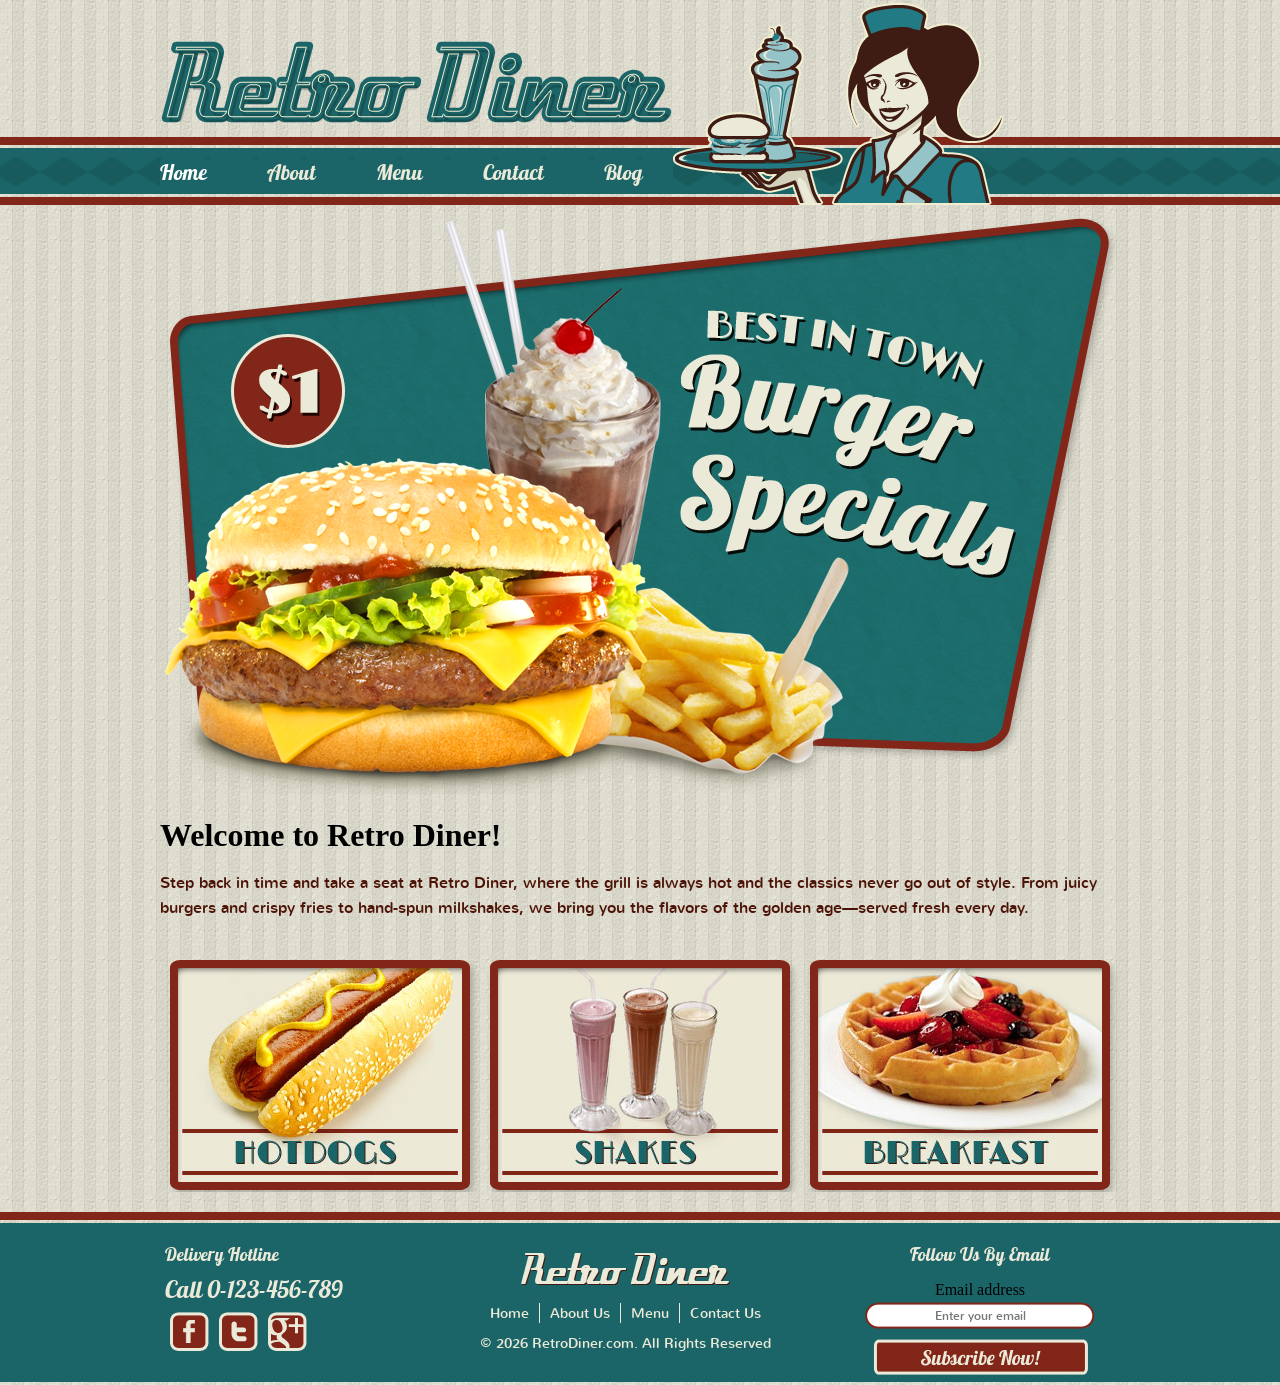
<file: index.html>
<!DOCTYPE html>
<!-- Website template by freewebsitetemplates.com -->
<html lang="en">
<head>
	<title>Retro Diner</title>
	<meta charset="utf-8">
	<meta name="viewport" content="width=device-width, initial-scale=1">
	<link href="css/style.css?v=2" rel="stylesheet" type="text/css">
</head>
<body>
	<a class="skip-link" href="#body">Skip to main content</a>
	<header id="header">
		<div>
			<a href="index.html"><img class="logo" src="images/logo.png" width="513" height="84" alt="Retro Diner" title=""></a>
			<img src="images/waitress.png" width="332" height="205" alt="" aria-hidden="true">
			<nav aria-label="Primary navigation"><ul class="navigation">
				<li>
					<a class="active" href="index.html">Home</a>
				</li>
				<li>
					<a href="about.html">About</a>
				</li>
				<li>
					<a href="burger.html">Menu</a>
				</li>
				<li>
					<a href="contact.html">Contact</a>
				</li>
				<li>
					<a href="blog.html">Blog</a>
				</li>
			</ul></nav>
		</div>
	</header>
	<main id="body">
		<div class="featured"> <a href="burger.html"><img src="images/burger-specials.png" width="960" height="590" alt="Burger special with fries"></a>
			<h1>Welcome to Retro Diner!</h1>
			<p>
				Step back in time and take a seat at Retro Diner, where the grill is always hot and the classics never go out of style. From juicy burgers and crispy fries to hand-spun milkshakes, we bring you the flavors of the golden age—served fresh every day.
			</p>
			<ul>
				<li>
					<a href="hotdog.html"><img src="images/hotdogs.jpg" width="284" height="214" alt="Hotdogs"></a>
				</li>
				<li>
					<a href="shake.html"><img src="images/shakes.jpg" alt="Milkshakes" width="284" height="214"></a>
				</li>
				<li>
					<a href="breakfast.html"><img src="images/breakfast.jpg" alt="Breakfast platter" width="284" height="214"></a>
				</li>
			</ul>
		</div>
	</main>
	<footer id="footer">
		<div>
			<ul>
				<li class="first">
					<h2>Delivery Hotline</h2>
					<p class="hotline-number">Call 0-123-456-789</p>
					<ul>
						<li>
							<a href="http://www.freewebsitetemplates.com/go/facebook" class="facebook" aria-label="Facebook"></a>
						</li>
						<li>
							<a href="http://www.freewebsitetemplates.com/go/twitter" class="twitter" aria-label="Twitter"></a>
						</li>
						<li>
							<a href="http://www.freewebsitetemplates.com/go/googleplus" class="googleplus" aria-label="Google Plus"></a>
						</li>
					</ul>
				</li>
				<li>
					<a href="index.html"><img class="logo" src="images/logo-footer.png" alt="Retro Diner"></a>
					<ul class="navigation">
						<li>
							<a href="index.html">Home</a>
						</li>
						<li>
							<a href="about.html">About Us</a>
						</li>
						<li>
							<a href="burger.html">Menu</a>
						</li>
						<li>
							<a href="contact.html">Contact Us</a>
						</li>
					</ul>
					<span>&copy; 2026 RetroDiner.com. All Rights Reserved</span>
				</li>
				<li class="last">
					<h2>Follow Us By Email</h2>
					<form action="index.html">
						<label for="subscribe">Email address</label>
						<input type="email" id="subscribe" name="subscribe" autocomplete="email" placeholder="Enter your email" required>
						<input type="submit" value="Subscribe" aria-label="Subscribe by email">
					</form>
				</li>
			</ul>
		</div>
	</footer>
</body>
</html>
</file>
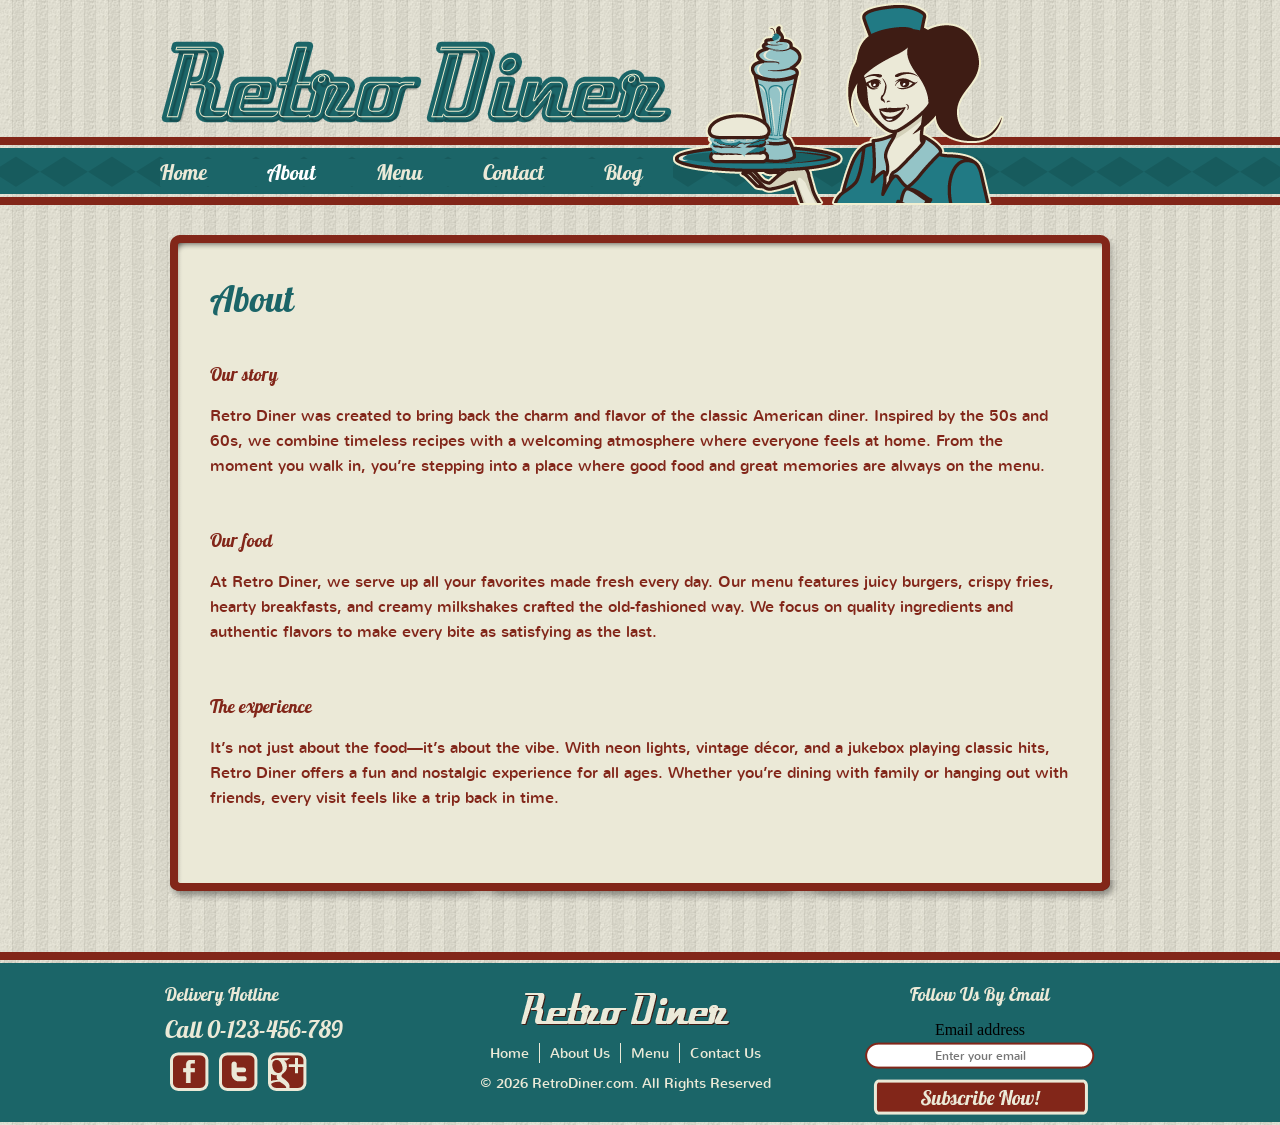
<file: about.html>
<!DOCTYPE html>
<!-- Website template by freewebsitetemplates.com -->
<html lang="en">
<head>
	<title>About - Retro Diner Website Template</title>
	<meta charset="utf-8">
	<meta name="viewport" content="width=device-width, initial-scale=1">
	<link href="css/style.css?v=2" rel="stylesheet" type="text/css">
</head>
<body>
	<a class="skip-link" href="#body">Skip to main content</a>
	<header id="header">
		<div>
			<a href="index.html"><img class="logo" src="images/logo.png" width="513" height="84" alt="Retro Diner" title=""></a>
			<img src="images/waitress.png" width="332" height="205" alt="" aria-hidden="true">
			<nav aria-label="Primary navigation"><ul class="navigation">
				<li>
					<a href="index.html">Home</a>
				</li>
				<li>
					<a class="active" href="about.html">About</a>
				</li>
				<li>
					<a href="burger.html">Menu</a>
				</li>
				<li>
					<a href="contact.html">Contact</a>
				</li>
				<li>
					<a href="blog.html">Blog</a>
				</li>
			</ul></nav>
		</div>
	</header>
	<main id="body">
		<div id="content">
			<div>
				<div>
					<h1>About</h1>
					<ul>
						<li>
							<h2>Our story</h2>
							<p>
								Retro Diner was created to bring back the charm and flavor of the classic American diner. Inspired by the 50s and 60s, we combine timeless recipes with a welcoming atmosphere where everyone feels at home. From the moment you walk in, you’re stepping into a place where good food and great memories are always on the menu.
							</p>
						</li>
						<li>
							<h2>Our food</h2>
							<p>
								At Retro Diner, we serve up all your favorites made fresh every day. Our menu features juicy burgers, crispy fries, hearty breakfasts, and creamy milkshakes crafted the old-fashioned way. We focus on quality ingredients and authentic flavors to make every bite as satisfying as the last.
							</p>
						</li>
						<li>
							<h2>The experience</h2>
							<p>
								It’s not just about the food—it’s about the vibe. With neon lights, vintage décor, and a jukebox playing classic hits, Retro Diner offers a fun and nostalgic experience for all ages. Whether you’re dining with family or hanging out with friends, every visit feels like a trip back in time.
							</p>
						</li>

					</ul>
				</div>
			</div>
		</div>
	</main>
	<footer id="footer">
		<div>
			<ul>
				<li class="first">
					<h2>Delivery Hotline</h2>
					<p class="hotline-number">Call 0-123-456-789</p>
					<ul>
						<li>
							<a href="http://www.freewebsitetemplates.com/go/facebook" class="facebook" aria-label="Facebook"></a>
						</li>
						<li>
							<a href="http://www.freewebsitetemplates.com/go/twitter" class="twitter" aria-label="Twitter"></a>
						</li>
						<li>
							<a href="http://www.freewebsitetemplates.com/go/googleplus" class="googleplus" aria-label="Google Plus"></a>
						</li>
					</ul>
				</li>
				<li>
					<a href="index.html"><img class="logo" src="images/logo-footer.png" alt="Retro Diner"></a>
					<ul class="navigation">
						<li>
							<a href="index.html">Home</a>
						</li>
						<li>
							<a href="about.html">About Us</a>
						</li>
						<li>
							<a href="burger.html">Menu</a>
						</li>
						<li>
							<a href="contact.html">Contact Us</a>
						</li>
					</ul>
					<span>&copy; 2026 RetroDiner.com. All Rights Reserved</span>
				</li>
				<li class="last">
					<h2>Follow Us By Email</h2>
					<form action="index.html">
						<label for="subscribe">Email address</label>
						<input type="email" id="subscribe" name="subscribe" autocomplete="email" placeholder="Enter your email" required>
						<input type="submit" value="Subscribe" aria-label="Subscribe by email">
					</form>
				</li>
			</ul>
		</div>
	</footer>
</body>
</html>
</file>
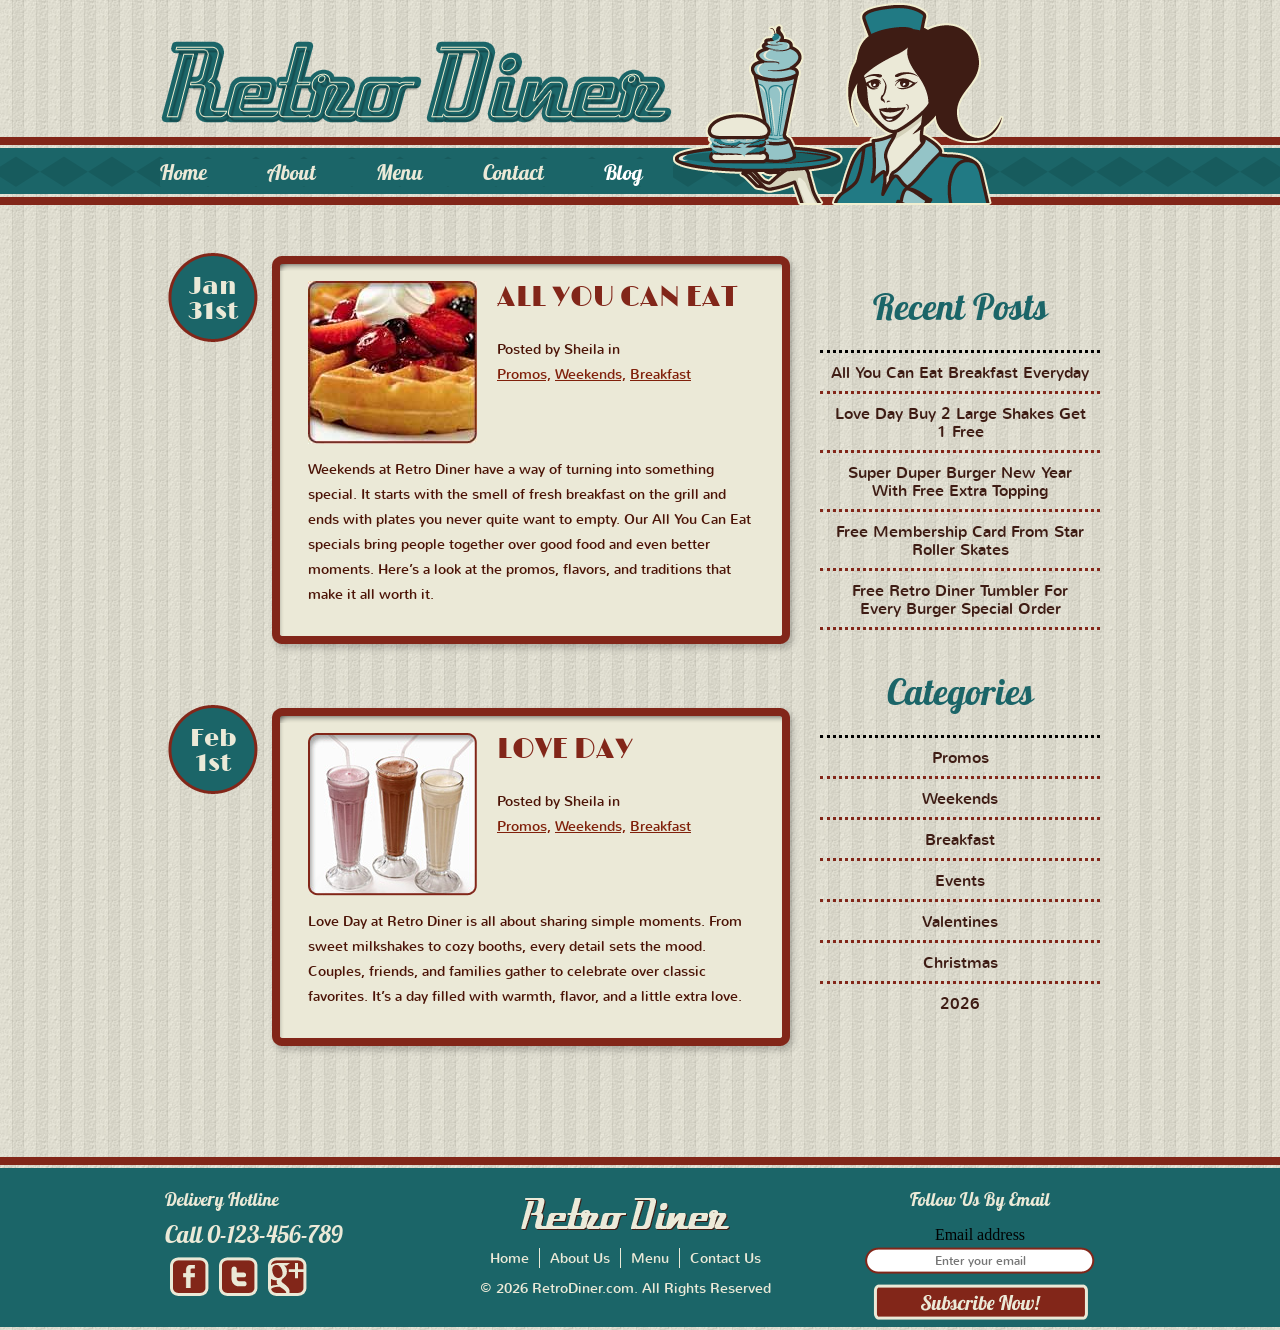
<file: blog.html>
<!DOCTYPE html>
<!-- Website template by freewebsitetemplates.com -->
<html lang="en">
<head>
	<title>Blog - Retro Diner</title>
	<meta charset="utf-8">
	<meta name="viewport" content="width=device-width, initial-scale=1">
	<link href="css/style.css?v=2" rel="stylesheet" type="text/css">
</head>
<body>
	<a class="skip-link" href="#body">Skip to main content</a>
	<header id="header">
		<div>
			<a href="index.html"><img class="logo" src="images/logo.png" width="513" height="84" alt="Retro Diner" title=""></a>
			<img src="images/waitress.png" width="332" height="205" alt="" aria-hidden="true">
			<nav aria-label="Primary navigation"><ul class="navigation">
				<li>
					<a href="index.html">Home</a>
				</li>
				<li>
					<a href="about.html">About</a>
				</li>
				<li>
					<a href="burger.html">Menu</a>
				</li>
				<li>
					<a href="contact.html">Contact</a>
				</li>
				<li>
					<a class="active" href="blog.html">Blog</a>
				</li>
			</ul></nav>
		</div>
	</header>
	<main id="body">
		<h1 class="visually-hidden">Blog</h1>
		<div id="section">
			<div class="section">
				<div>
					<div> <a href="blog.html"><img src="images/breakfast3.jpg" width="169" height="163" alt="All you can eat breakfast"></a>
						<h2><a href="blog.html">All YOU CAN EAT</a></h2>
						<h3>Posted by Sheila in</h3>
						<a href="blog.html"><span>Promos,</span></a> <a href="blog.html"><span>Weekends,</span></a> <a href="blog.html"><span>Breakfast</span></a>
						<p>
							Weekends at Retro Diner have a way of turning into something special.
							It starts with the smell of fresh breakfast on the grill and ends with plates you never quite want to empty.
							Our All You Can Eat specials bring people together over good food and even better moments.
							Here’s a look at the promos, flavors, and traditions that make it all worth it.
						</p>
						<a href="blog.html" class="price">Jan <span>31st</span></a> </div>
				</div>
			</div>
			<div class="section">
				<div>
					<div> <a href="blog.html"><img src="images/shakes2.jpg" width="169" height="163" alt="Milkshakes for Love Day"></a>
						<h2><a href="blog.html">love day</a></h2>
						<h3>Posted by Sheila in</h3>
						<a href="blog.html"><span>Promos,</span></a> <a href="blog.html"><span>Weekends,</span></a> <a href="blog.html"><span>Breakfast</span></a>
						<p>
							Love Day at Retro Diner is all about sharing simple moments.
							From sweet milkshakes to cozy booths, every detail sets the mood.
							Couples, friends, and families gather to celebrate over classic favorites.
							It’s a day filled with warmth, flavor, and a little extra love.
						</p>
						<a href="blog.html" class="price">Feb <span>1st</span></a> </div>
				</div>
			</div>
		</div>
		<aside class="sidebar">
			<h2>Recent Posts</h2>
			<ul>
				<li class="first">
					<a href="blog.html">All You Can Eat Breakfast Everyday</a>
				</li>
				<li>
					<a href="blog.html">Love Day Buy 2 Large Shakes Get 1 Free</a>
				</li>
				<li>
					<a href="blog.html">Super Duper Burger New Year With Free Extra Topping</a>
				</li>
				<li>
					<a href="blog.html">Free Membership Card From Star Roller Skates</a>
				</li>
				<li>
					<a href="blog.html">Free Retro Diner Tumbler For Every Burger Special Order</a>
				</li>
			</ul>
			<h2>Categories</h2>
			<ul>
				<li class="first">
					<a href="blog.html">Promos</a>
				</li>
				<li>
					<a href="blog.html">Weekends</a>
				</li>
				<li>
					<a href="blog.html">Breakfast</a>
				</li>
				<li>
					<a href="blog.html">Events</a>
				</li>
				<li>
					<a href="blog.html">Valentines</a>
				</li>
				<li>
					<a href="blog.html">Christmas</a>
				</li>
				<li class="last">
					<a href="blog.html">2026</a>
				</li>
			</ul>
		</div>
	</main>
	<footer id="footer">
		<div>
			<ul>
				<li class="first">
					<h2>Delivery Hotline</h2>
					<p class="hotline-number">Call 0-123-456-789</p>
					<ul>
						<li>
							<a href="http://www.freewebsitetemplates.com/go/facebook" class="facebook" aria-label="Facebook"></a>
						</li>
						<li>
							<a href="http://www.freewebsitetemplates.com/go/twitter" class="twitter" aria-label="Twitter"></a>
						</li>
						<li>
							<a href="http://www.freewebsitetemplates.com/go/googleplus" class="googleplus" aria-label="Google Plus"></a>
						</li>
					</ul>
				</li>
				<li>
					<a href="index.html"><img class="logo" src="images/logo-footer.png" alt="Retro Diner"></a>
					<ul class="navigation">
						<li>
							<a href="index.html">Home</a>
						</li>
						<li>
							<a href="about.html">About Us</a>
						</li>
						<li>
							<a href="burger.html">Menu</a>
						</li>
						<li>
							<a href="contact.html">Contact Us</a>
						</li>
					</ul>
					<span>&copy; 2026 RetroDiner.com. All Rights Reserved</span>
				</li>
				<li class="last">
					<h2>Follow Us By Email</h2>
					<form action="index.html">
						<label for="subscribe">Email address</label>
						<input type="email" id="subscribe" name="subscribe" autocomplete="email" placeholder="Enter your email" required>
						<input type="submit" value="Subscribe" aria-label="Subscribe by email">
					</form>
				</li>
			</ul>
		</div>
	</footer>
</body>
</html>
</file>
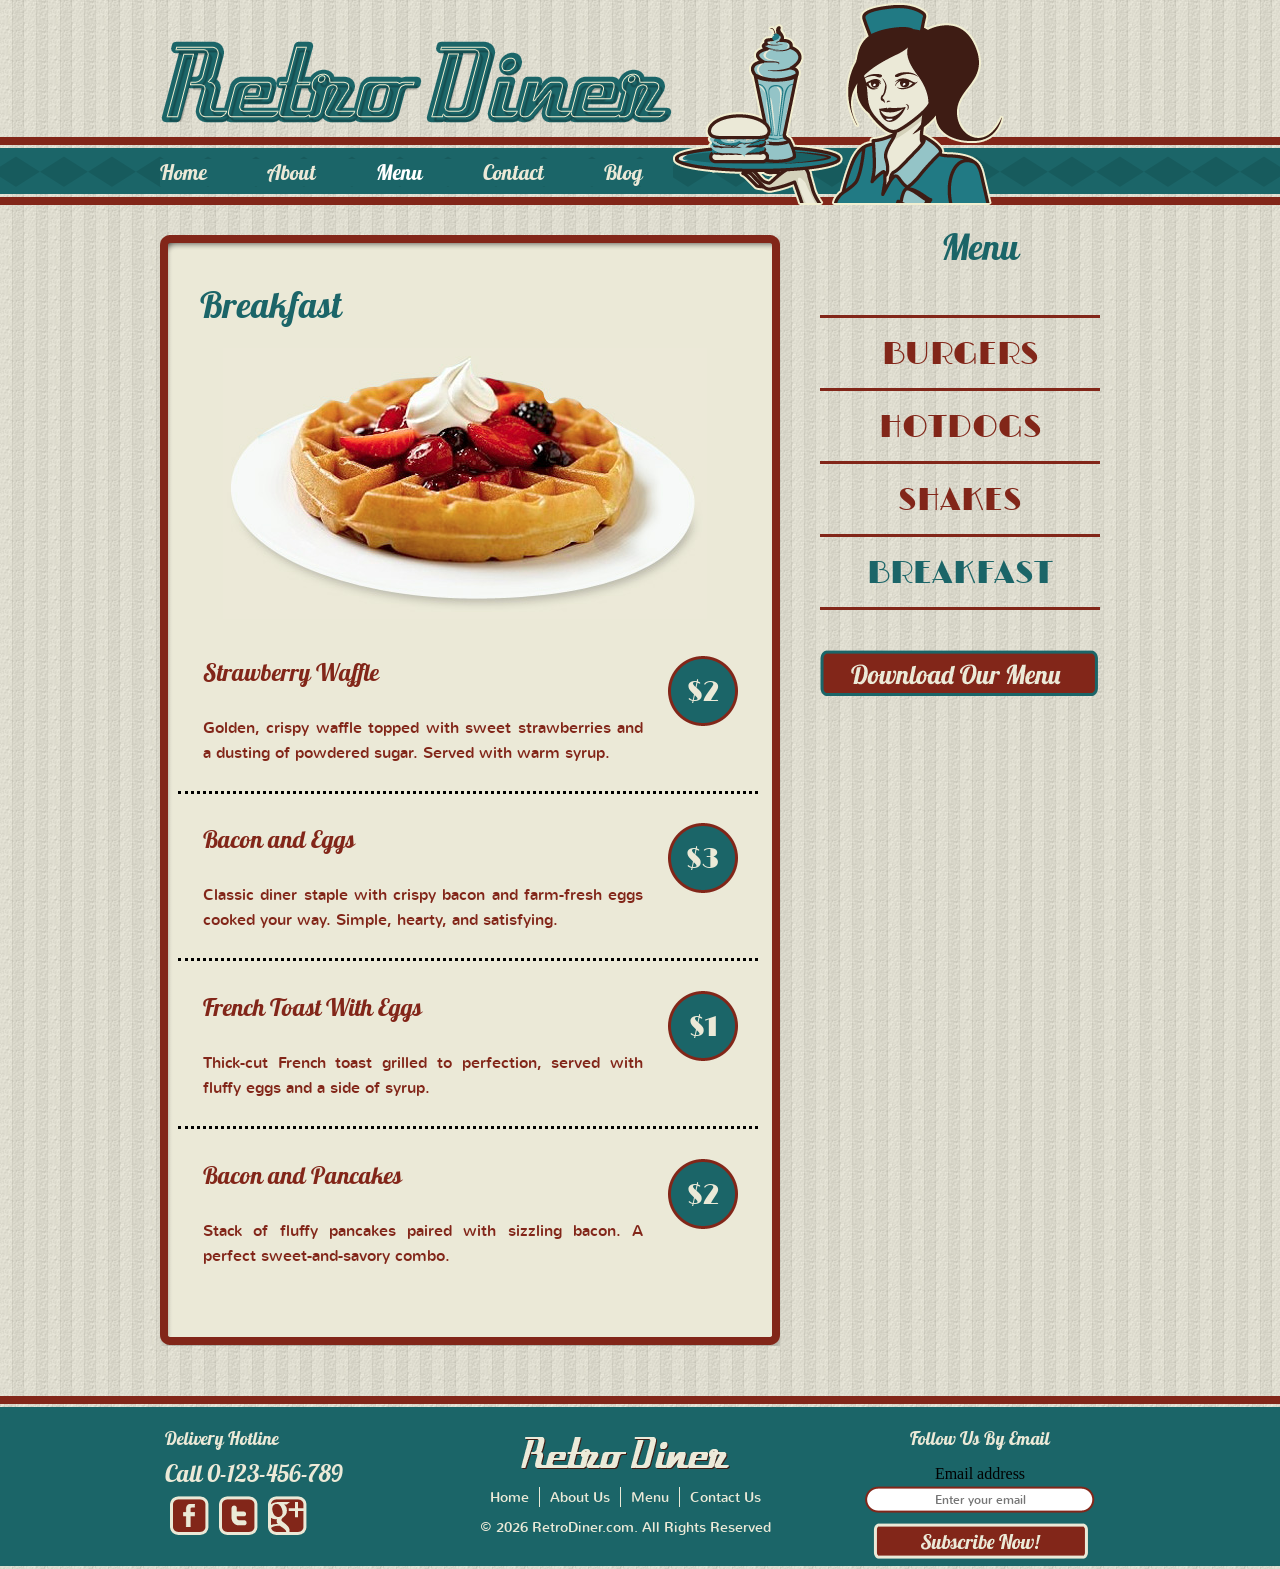
<file: breakfast.html>
<!DOCTYPE html>
<!-- Website template by freewebsitetemplates.com -->
<html lang="en">
<head>
	<title>Breakfast Menu - Retro Diner</title>
	<meta charset="utf-8">
	<meta name="viewport" content="width=device-width, initial-scale=1">
	<link href="css/style.css?v=2" rel="stylesheet" type="text/css">
</head>
<body>
	<a class="skip-link" href="#body">Skip to main content</a>
	<header id="header">
		<div>
			<a href="index.html"><img class="logo" src="images/logo.png" width="513" height="84" alt="Retro Diner" title=""></a>
			<img src="images/waitress.png" width="332" height="205" alt="" aria-hidden="true">
			<nav aria-label="Primary navigation"><ul class="navigation">
				<li>
					<a href="index.html">Home</a>
				</li>
				<li>
					<a href="about.html">About</a>
				</li>
				<li>
					<a class="active" href="burger.html">Menu</a>
				</li>
				<li>
					<a href="contact.html">Contact</a>
				</li>
				<li>
					<a href="blog.html">Blog</a>
				</li>
			</ul></nav>
		</div>
	</header>
	<main id="body" class="menu-page">
		<h1 class="menu-heading">Menu</h1>
		<div class="content">
			<div>
				<div>
					<h2>Breakfast</h2>
					<div><img src="images/breakfast2.jpg" width="484" height="271" alt="Breakfast with waffles, eggs and bacon"> </div>
					<ul>
						<li>
							<h2><a href="breakfast.html">Strawberry Waffle</a></h2>
							<p>
								Golden, crispy waffle topped with sweet strawberries and a dusting of powdered sugar. Served with warm syrup.
							</p>
							<span class="price">$2</span>
						</li>
						<li>
							<h2><a href="breakfast.html">Bacon and Eggs</a></h2>
							<p>
								Classic diner staple with crispy bacon and farm-fresh eggs cooked your way. Simple, hearty, and satisfying.
							</p>
							<span class="price">$3</span>
						</li>
						<li>
							<h2><a href="breakfast.html">French Toast With Eggs</a></h2>
							<p>
								Thick-cut French toast grilled to perfection, served with fluffy eggs and a side of syrup.
							</p>
							<span class="price">$1</span>
						</li>
						<li class="last	">
							<h2><a href="breakfast.html">Bacon and Pancakes</a></h2>
							<p>
								Stack of fluffy pancakes paired with sizzling bacon. A perfect sweet-and-savory combo.
							</p>
							<span class="price">$2</span>
						</li>
					</ul>
				</div>
			</div>
		</div>
		<aside class="sidebar">
			<ul class="navigation">
				<li class="first">
					<a href="burger.html">BURGERS</a>
				</li>
				<li>
					<a href="hotdog.html">HOTDOGS</a>
				</li>
				<li>
					<a href="shake.html">SHAKES</a>
				</li>
				<li>
					<a class="active" href="breakfast.html">BREAKFAST</a>
				</li>
			</ul>
			<a href="breakfast.html" class="download" aria-label="View breakfast menu">&nbsp;</a> </aside>
	</div>
	</main>
	<footer id="footer">
		<div>
			<ul>
				<li class="first">
					<h2>Delivery Hotline</h2>
					<p class="hotline-number">Call 0-123-456-789</p>
					<ul>
						<li>
							<a href="http://www.freewebsitetemplates.com/go/facebook" class="facebook" aria-label="Facebook"></a>
						</li>
						<li>
							<a href="http://www.freewebsitetemplates.com/go/twitter" class="twitter" aria-label="Twitter"></a>
						</li>
						<li>
							<a href="http://www.freewebsitetemplates.com/go/googleplus" class="googleplus" aria-label="Google Plus"></a>
						</li>
					</ul>
				</li>
				<li>
					<a href="index.html"><img class="logo" src="images/logo-footer.png" alt="Retro Diner"></a>
					<ul class="navigation">
						<li>
							<a href="index.html">Home</a>
						</li>
						<li>
							<a href="about.html">About Us</a>
						</li>
						<li>
							<a href="burger.html">Menu</a>
						</li>
						<li>
							<a href="contact.html">Contact Us</a>
						</li>
					</ul>
					<span>&copy; 2026 RetroDiner.com. All Rights Reserved</span>
				</li>
				<li class="last">
					<h2>Follow Us By Email</h2>
					<form action="index.html">
						<label for="subscribe">Email address</label>
						<input type="email" id="subscribe" name="subscribe" autocomplete="email" placeholder="Enter your email" required>
						<input type="submit" value="Subscribe" aria-label="Subscribe by email">
					</form>
				</li>
			</ul>
		</div>
	</footer>
</body>
</html>
</file>
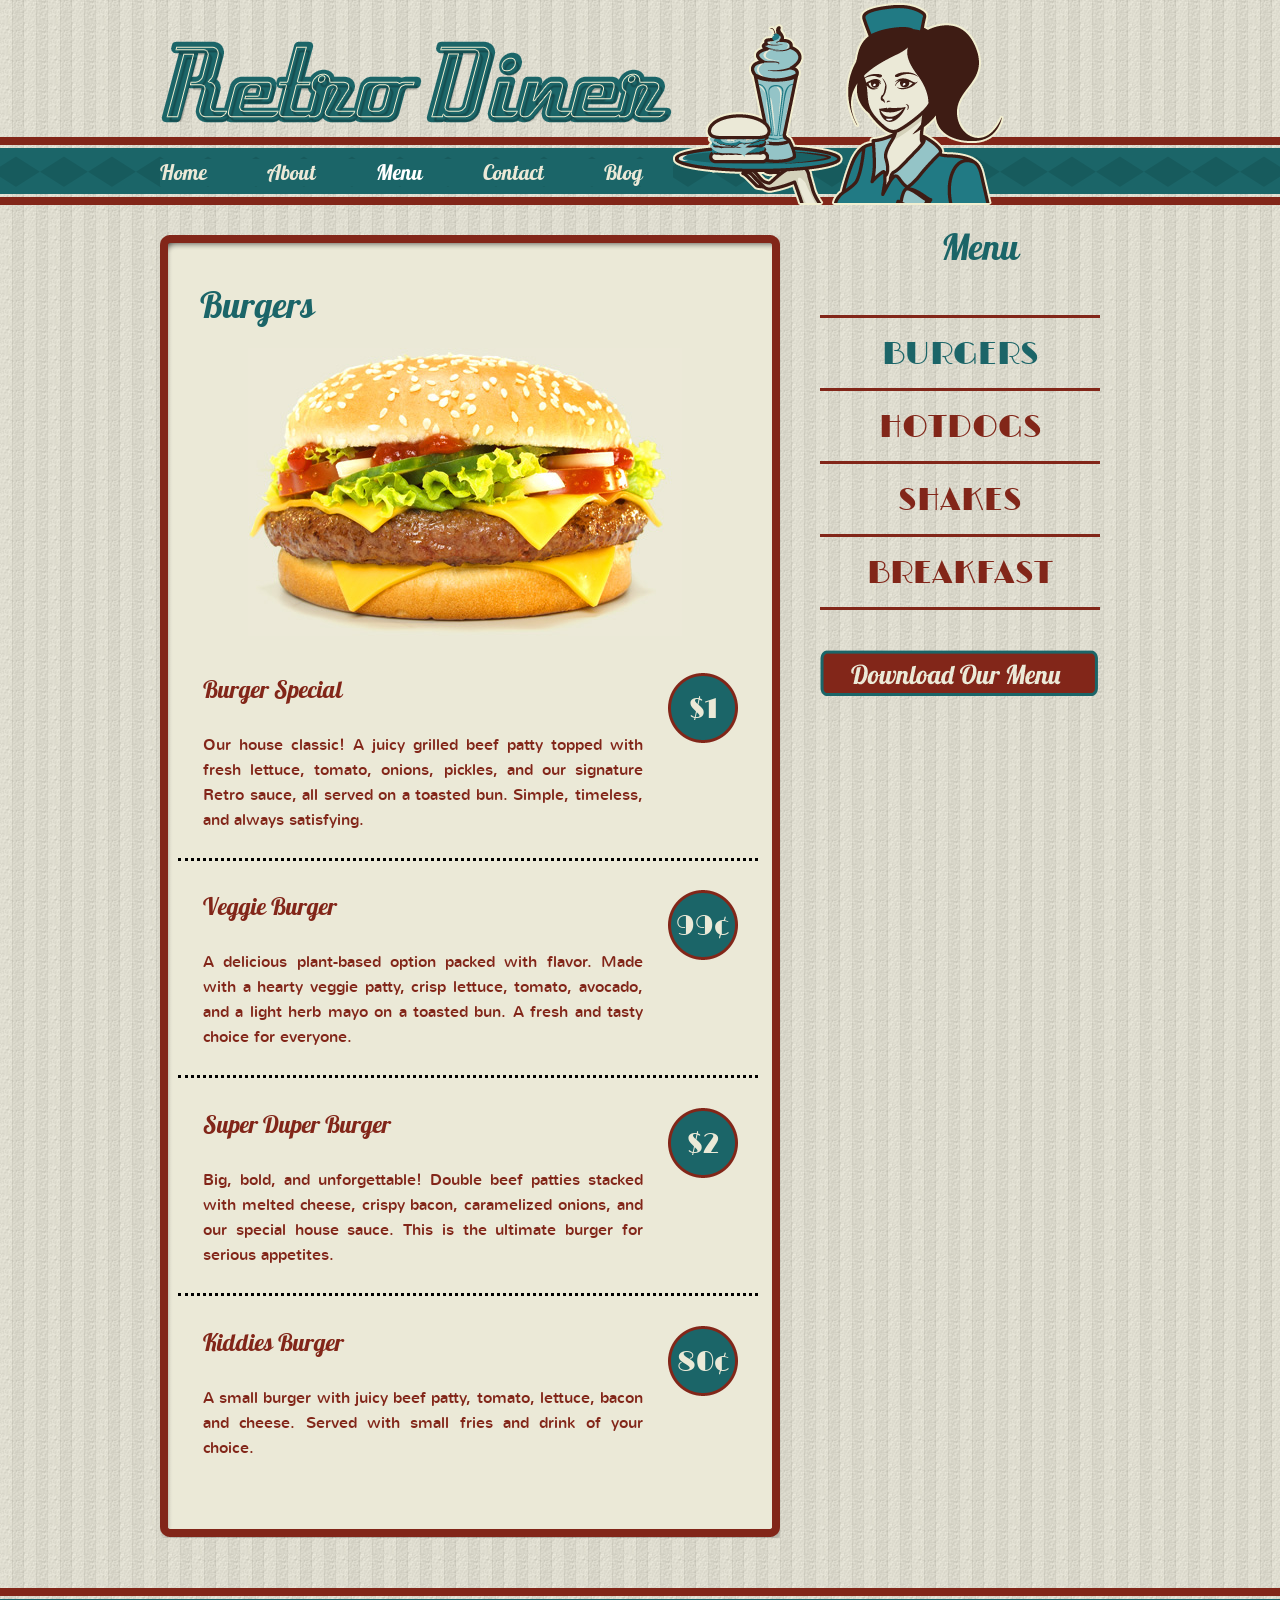
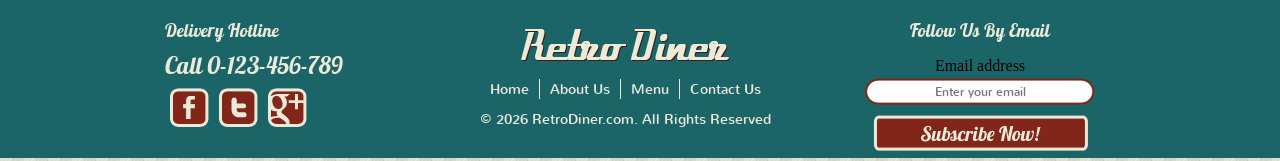
<file: burger.html>
<!DOCTYPE html>
<!-- Website template by freewebsitetemplates.com -->
<html lang="en">
<head>
	<title>Burger Menu - Retro Diner</title>
	<meta charset="utf-8">
	<meta name="viewport" content="width=device-width, initial-scale=1">
	<link href="css/style.css?v=2" rel="stylesheet" type="text/css">
</head>
<body>
	<a class="skip-link" href="#body">Skip to main content</a>
	<header id="header">
		<div>
			<a href="index.html"><img class="logo" src="images/logo.png" width="513" height="84" alt="Retro Diner" title=""></a>
			<img src="images/waitress.png" width="332" height="205" alt="" aria-hidden="true">
			<nav aria-label="Primary navigation"><ul class="navigation">
				<li>
					<a href="index.html">Home</a>
				</li>
				<li>
					<a href="about.html">About</a>
				</li>
				<li>
					<a class="active" href="burger.html">Menu</a>
				</li>
				<li>
					<a href="contact.html">Contact</a>
				</li>
				<li>
					<a href="blog.html">Blog</a>
				</li>
			</ul></nav>
		</div>
	</header>
	<main id="body" class="menu-page">
		<h1 class="menu-heading">Menu</h1>
		<div class="content">
			<div>
				<div>
					<h2>Burgers</h2>
					<div> <img src="images/burger.jpg" width="434" height="288" alt="Classic burger with toppings"> </div>
					<ul>
						<li>
							<h2><a href="burger.html">Burger Special</a></h2>
							<p>
								Our house classic! A juicy grilled beef patty topped with fresh lettuce, tomato, onions, pickles, and our signature Retro sauce, all served on a toasted bun. Simple, timeless, and always satisfying.
							</p>
							<span class="price">$1</span>
						</li>
						<li>
							<h2><a href="burger.html">Veggie Burger</a></h2>
							<p>
								A delicious plant-based option packed with flavor. Made with a hearty veggie patty, crisp lettuce, tomato, avocado, and a light herb mayo on a toasted bun. A fresh and tasty choice for everyone.
							</p>
							<span class="price">99&cent;</span>
						</li>
						<li>
							<h2><a href="burger.html">Super Duper Burger</a></h2>
							<p>
								Big, bold, and unforgettable! Double beef patties stacked with melted cheese, crispy bacon, caramelized onions, and our special house sauce. This is the ultimate burger for serious appetites.
							</p>
							<span class="price">$2</span>
						</li>
						<li class="last	">
							<h2><a href="burger.html">Kiddies Burger</a></h2>
							<p>
								A small burger with juicy beef patty, tomato, lettuce, bacon and cheese. Served with small fries and drink of your choice.
							</p>
							<span class="price">80&cent;</span>
						</li>
					</ul>
				</div>
			</div>
		</div>
		<aside class="sidebar">
			<ul class="navigation">
				<li class="first">
					<a class="active" href="burger.html">BURGERS</a>
				</li>
				<li>
					<a href="hotdog.html">HOTDOGS</a>
				</li>
				<li>
					<a href="shake.html">SHAKES</a>
				</li>
				<li>
					<a href="breakfast.html">BREAKFAST</a>
				</li>
			</ul>
			<a href="burger.html" class="download" aria-label="View burger menu">&nbsp;</a> </aside>
	</div>
	</main>
	<footer id="footer">
		<div>
			<ul>
				<li class="first">
					<h2>Delivery Hotline</h2>
					<p class="hotline-number">Call 0-123-456-789</p>
					<ul>
						<li>
							<a href="http://www.freewebsitetemplates.com/go/facebook" class="facebook" aria-label="Facebook"></a>
						</li>
						<li>
							<a href="http://www.freewebsitetemplates.com/go/twitter" class="twitter" aria-label="Twitter"></a>
						</li>
						<li>
							<a href="http://www.freewebsitetemplates.com/go/googleplus" class="googleplus" aria-label="Google Plus"></a>
						</li>
					</ul>
				</li>
				<li>
					<a href="index.html"><img class="logo" src="images/logo-footer.png" alt="Retro Diner"></a>
					<ul class="navigation">
						<li>
							<a href="index.html">Home</a>
						</li>
						<li>
							<a href="about.html">About Us</a>
						</li>
						<li>
							<a href="burger.html">Menu</a>
						</li>
						<li>
							<a href="contact.html">Contact Us</a>
						</li>
					</ul>
					<span>&copy; 2026 RetroDiner.com. All Rights Reserved</span>
				</li>
				<li class="last">
					<h2>Follow Us By Email</h2>
					<form action="index.html">
						<label for="subscribe">Email address</label>
						<input type="email" id="subscribe" name="subscribe" autocomplete="email" placeholder="Enter your email" required>
						<input type="submit" value="Subscribe" aria-label="Subscribe by email">
					</form>
				</li>
			</ul>
		</div>
	</footer>
</body>
</html>
</file>
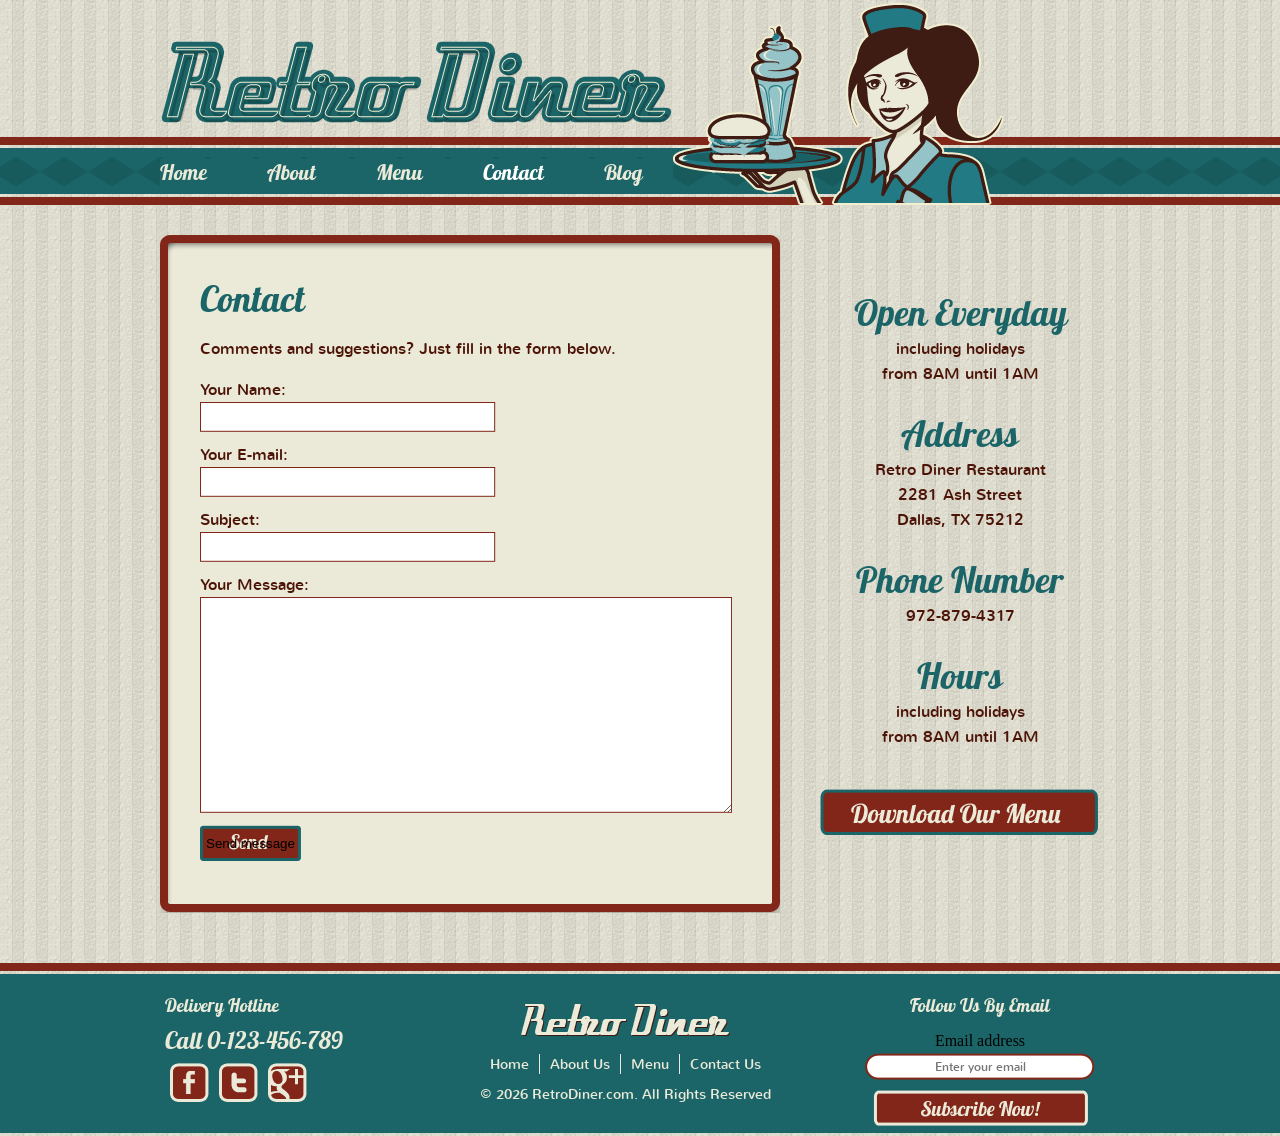
<file: contact.html>
<!DOCTYPE html>
<!-- Website template by freewebsitetemplates.com -->
<html lang="en">
<head>
	<title>Contact - Retro Diner</title>
	<meta charset="utf-8">
	<meta name="viewport" content="width=device-width, initial-scale=1">
	<link href="css/style.css?v=2" rel="stylesheet" type="text/css">
</head>
<body>
	<a class="skip-link" href="#body">Skip to main content</a>
	<header id="header">
		<div>
			<a href="index.html"><img class="logo" src="images/logo.png" width="513" height="84" alt="Retro Diner" title=""></a>
			<img src="images/waitress.png" width="332" height="205" alt="" aria-hidden="true">
			<nav aria-label="Primary navigation"><ul class="navigation">
				<li>
					<a href="index.html">Home</a>
				</li>
				<li>
					<a href="about.html">About</a>
				</li>
				<li>
					<a href="burger.html">Menu</a>
				</li>
				<li>
					<a class="active" href="contact.html">Contact</a>
				</li>
				<li>
					<a href="blog.html">Blog</a>
				</li>
			</ul></nav>
		</div>
	</header>
	<main id="body">
		<div class="content">
			<div>
				<div>
					<h1>Contact</h1>

					<p>Comments and suggestions? Just fill in the form below.</p>
					<form action="contact.html">
						<label for="name"> <span class="text">Your Name:</span>
							<input type="text" name="name" id="name" autocomplete="name">
						</label>
						<label for="email"> <span>Your E-mail:</span>
							<input type="email" name="email" id="email" autocomplete="email">
						</label>
						<label for="subject"> <span>Subject:</span>
							<input type="text" name="subject" id="subject">
						</label>
						<label for="message"> <span>Your Message:</span>
							<textarea name="message" id="message"></textarea>
						</label>
						<input type="submit" value="Send message" aria-label="Send message">
					</form>
				</div>
			</div>
		</div>
		<aside class="sidebar">
			<p class="sidebar-heading">Open Everyday</p>
			<span>including holidays</span> <span>from 8AM until 1AM</span>
			<p class="sidebar-heading">Address</p>
			<span>Retro Diner Restaurant</span> <span>2281 Ash Street</span> <span>Dallas, TX 75212</span>
			<p class="sidebar-heading">Phone Number</p>
			<span>972-879-4317</span>
			<p class="sidebar-heading">Hours</p>
			<span>including holidays</span> <span>from 8AM until 1AM</span> <a href="breakfast.html" class="download" aria-label="View breakfast menu">&nbsp;</a> </aside>
	</main>
	<footer id="footer">
		<div>
			<ul>
				<li class="first">
					<h2>Delivery Hotline</h2>
					<p class="hotline-number">Call 0-123-456-789</p>
					<ul>
						<li>
							<a href="http://www.freewebsitetemplates.com/go/facebook" class="facebook" aria-label="Facebook"></a>
						</li>
						<li>
							<a href="http://www.freewebsitetemplates.com/go/twitter" class="twitter" aria-label="Twitter"></a>
						</li>
						<li>
							<a href="http://www.freewebsitetemplates.com/go/googleplus" class="googleplus" aria-label="Google Plus"></a>
						</li>
					</ul>
				</li>
				<li>
					<a href="index.html"><img class="logo" src="images/logo-footer.png" alt="Retro Diner"></a>
					<ul class="navigation">
						<li>
							<a href="index.html">Home</a>
						</li>
						<li>
							<a href="about.html">About Us</a>
						</li>
						<li>
							<a href="burger.html">Menu</a>
						</li>
						<li>
							<a href="contact.html">Contact Us</a>
						</li>
					</ul>
					<span>&copy; 2026 RetroDiner.com. All Rights Reserved</span>
				</li>
				<li class="last">
					<h2>Follow Us By Email</h2>
					<form action="index.html">
						<label for="subscribe">Email address</label>
						<input type="email" id="subscribe" name="subscribe" autocomplete="email" placeholder="Enter your email" required>
						<input type="submit" value="Subscribe" aria-label="Subscribe by email">
					</form>
				</li>
			</ul>
		</div>
	</footer>
</body>
</html>
</file>
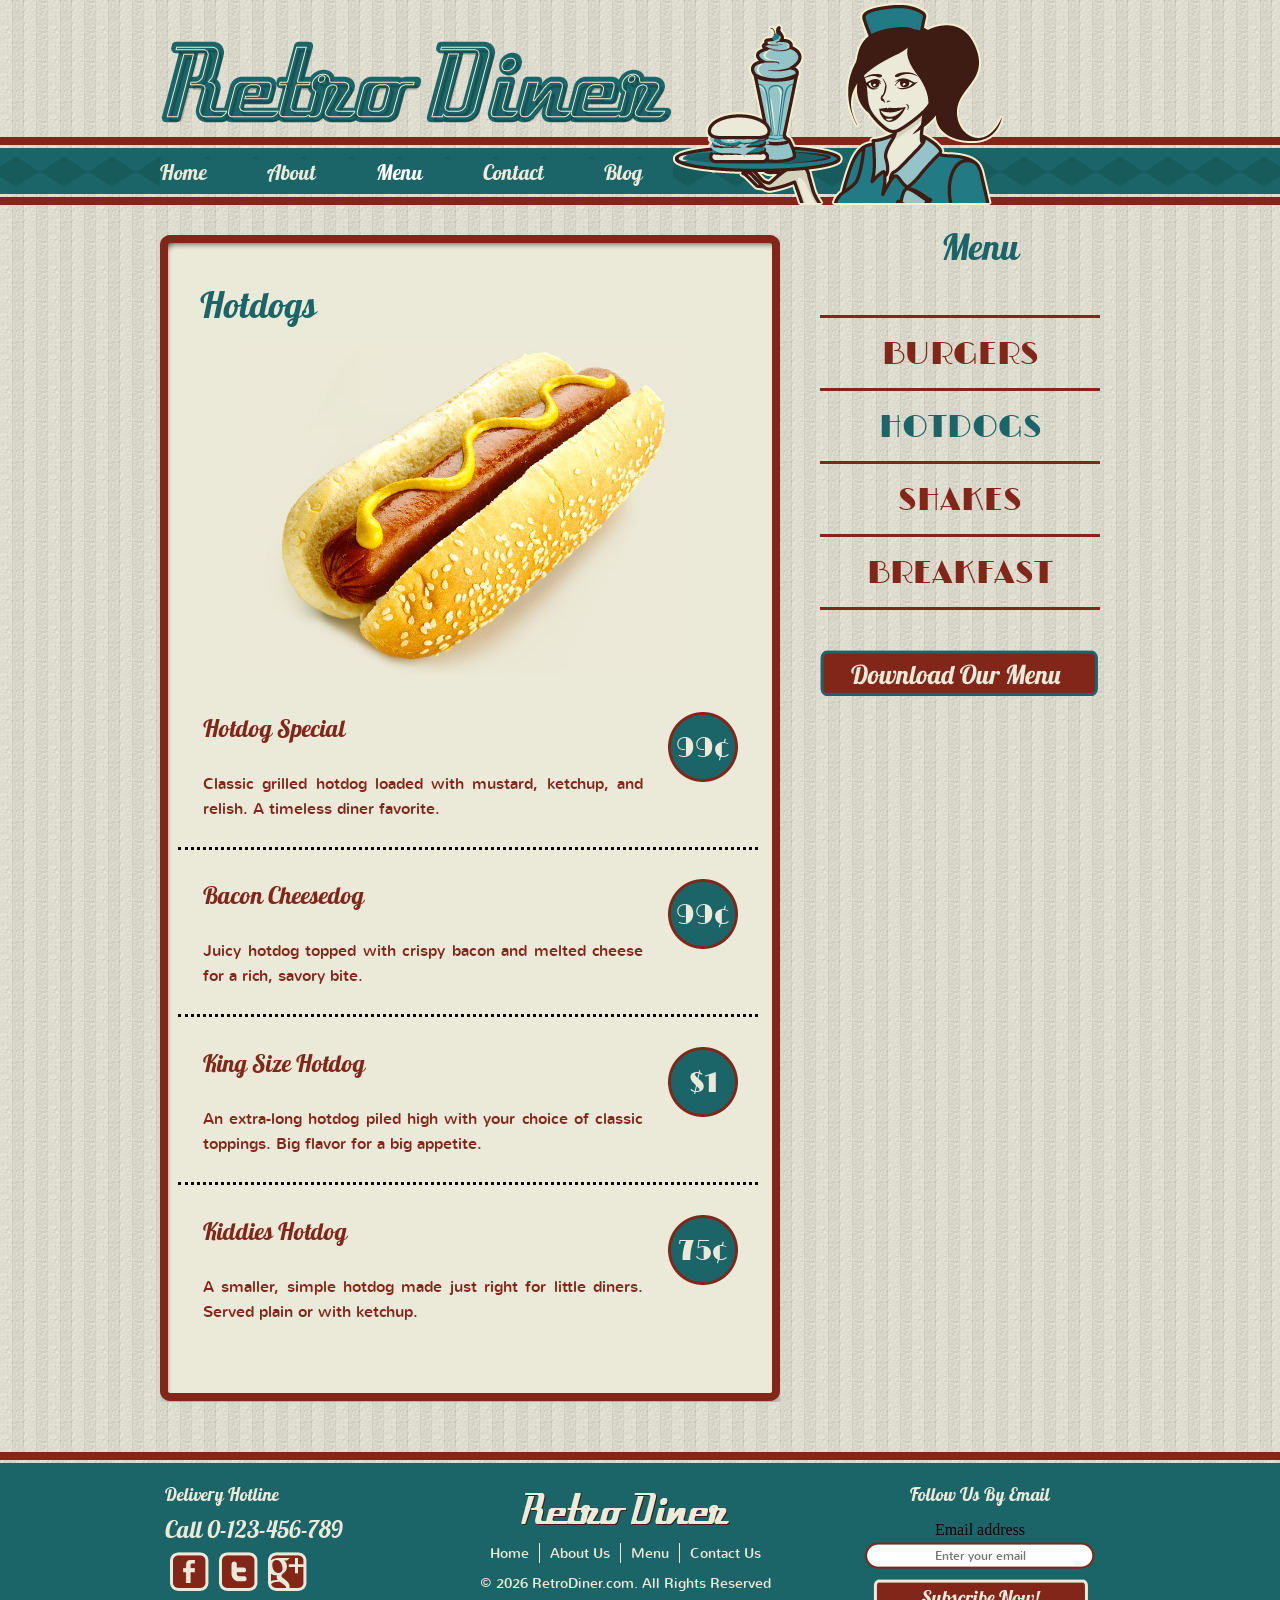
<file: hotdog.html>
<!DOCTYPE html>
<!-- Website template by freewebsitetemplates.com -->
<html lang="en">
<head>
	<title>Hotdog Menu - Retro Diner</title>
	<meta charset="utf-8">
	<meta name="viewport" content="width=device-width, initial-scale=1">
	<link href="css/style.css?v=2" rel="stylesheet" type="text/css">
</head>
<body>
	<a class="skip-link" href="#body">Skip to main content</a>
	<header id="header">
		<div>
			<a href="index.html"><img class="logo" src="images/logo.png" width="513" height="84" alt="Retro Diner" title=""></a>
			<img src="images/waitress.png" width="332" height="205" alt="" aria-hidden="true">
			<nav aria-label="Primary navigation"><ul class="navigation">
				<li>
					<a href="index.html">Home</a>
				</li>
				<li>
					<a href="about.html">About</a>
				</li>
				<li>
					<a class="active" href="hotdog.html">Menu</a>
				</li>
				<li>
					<a href="contact.html">Contact</a>
				</li>
				<li>
					<a href="blog.html">Blog</a>
				</li>
			</ul></nav>
		</div>
	</header>
	<main id="body" class="menu-page">
		<h1 class="menu-heading">Menu</h1>
		<div class="content">
			<div>
				<div>
					<h2>Hotdogs</h2>
					<div> <img src="images/hotdog.jpg" width="434" height="327" alt="Hotdog with toppings"> </div>
					<ul>
						<li>
							<h2><a href="hotdog.html">Hotdog Special</a></h2>
							<p>
								Classic grilled hotdog loaded with mustard, ketchup, and relish. A timeless diner favorite.
							</p>
							<span class="price">99&cent;</span>
						</li>
						<li>
							<h2><a href="hotdog.html">Bacon Cheesedog</a></h2>
							<p>
								Juicy hotdog topped with crispy bacon and melted cheese for a rich, savory bite.
							</p>
							<span class="price">99&cent;</span>
						</li>
						<li>
							<h2><a href="hotdog.html">King Size Hotdog</a></h2>
							<p>
								An extra-long hotdog piled high with your choice of classic toppings. Big flavor for a big appetite.
							</p>
							<span class="price">$1</span>
						</li>
						<li class="last	">
							<h2><a href="hotdog.html">Kiddies Hotdog</a></h2>
							<p>
								A smaller, simple hotdog made just right for little diners. Served plain or with ketchup.
							</p>
							<span class="price">75&cent;</span>
						</li>
					</ul>
				</div>
			</div>
		</div>
		<aside class="sidebar">
			<ul class="navigation">
				<li class="first">
					<a href="burger.html">BURGERS</a>
				</li>
				<li>
					<a class="active" href="hotdog.html">HOTDOGS</a>
				</li>
				<li>
					<a href="shake.html">SHAKES</a>
				</li>
				<li>
					<a href="breakfast.html">BREAKFAST</a>
				</li>
			</ul>
			<a href="hotdog.html" class="download" aria-label="View hotdog menu">&nbsp;</a> </aside>
	</div>
	</main>
	<footer id="footer">
		<div>
			<ul>
				<li class="first">
					<h2>Delivery Hotline</h2>
					<p class="hotline-number">Call 0-123-456-789</p>
					<ul>
						<li>
							<a href="http://www.freewebsitetemplates.com/go/facebook" class="facebook" aria-label="Facebook"></a>
						</li>
						<li>
							<a href="http://www.freewebsitetemplates.com/go/twitter" class="twitter" aria-label="Twitter"></a>
						</li>
						<li>
							<a href="http://www.freewebsitetemplates.com/go/googleplus" class="googleplus" aria-label="Google Plus"></a>
						</li>
					</ul>
				</li>
				<li>
					<a href="index.html"><img class="logo" src="images/logo-footer.png" alt="Retro Diner"></a>
					<ul class="navigation">
						<li>
							<a href="index.html">Home</a>
						</li>
						<li>
							<a href="about.html">About Us</a>
						</li>
						<li>
							<a href="burger.html">Menu</a>
						</li>
						<li>
							<a href="contact.html">Contact Us</a>
						</li>
					</ul>
					<span>&copy; 2026 RetroDiner.com. All Rights Reserved</span>
				</li>
				<li class="last">
					<h2>Follow Us By Email</h2>
					<form action="index.html">
						<label for="subscribe">Email address</label>
						<input type="email" id="subscribe" name="subscribe" autocomplete="email" placeholder="Enter your email" required>
						<input type="submit" value="Subscribe" aria-label="Subscribe by email">
					</form>
				</li>
			</ul>
		</div>
	</footer>
</body>
</html>
</file>
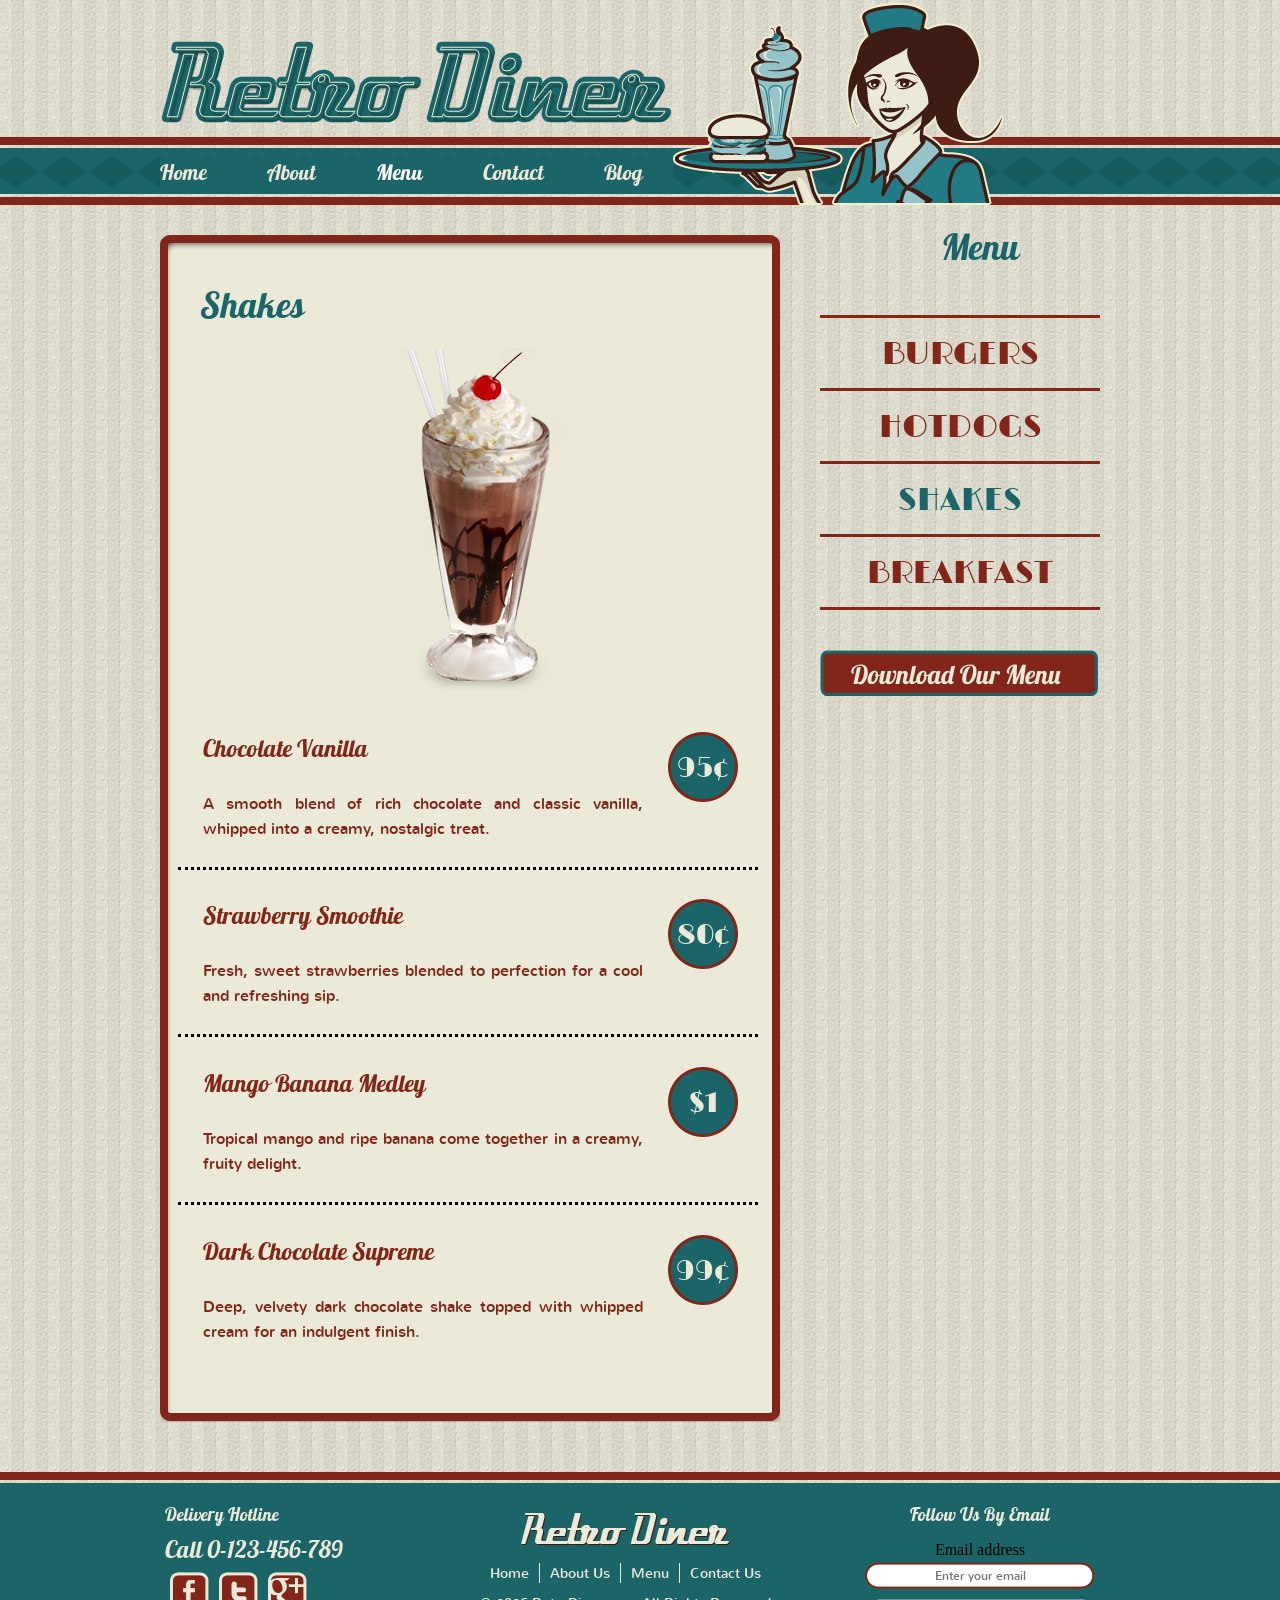
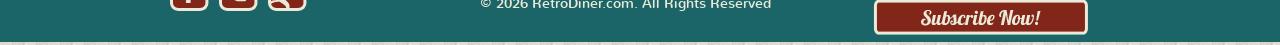
<file: shake.html>
<!DOCTYPE html>
<!-- Website template by freewebsitetemplates.com -->
<html lang="en">
<head>
	<title>Shake Menu - Retro Diner</title>
	<meta charset="utf-8">
	<meta name="viewport" content="width=device-width, initial-scale=1">
	<link href="css/style.css?v=2" rel="stylesheet" type="text/css">
</head>
<body>
	<a class="skip-link" href="#body">Skip to main content</a>
	<header id="header">
		<div>
			<a href="index.html"><img class="logo" src="images/logo.png" width="513" height="84" alt="Retro Diner" title=""></a>
			<img src="images/waitress.png" width="332" height="205" alt="" aria-hidden="true">
			<nav aria-label="Primary navigation"><ul class="navigation">
				<li>
					<a href="index.html">Home</a>
				</li>
				<li>
					<a href="about.html">About</a>
				</li>
				<li>
					<a class="active" href="shake.html">Menu</a>
				</li>
				<li>
					<a href="contact.html">Contact</a>
				</li>
				<li>
					<a href="blog.html">Blog</a>
				</li>
			</ul></nav>
		</div>
	</header>
	<main id="body" class="menu-page">
		<h1 class="menu-heading">Menu</h1>
		<div class="content">
			<div>
				<div>
					<h2>Shakes</h2>
					<div> <img src="images/shake.jpg" width="434" height="347" alt="Chocolate and vanilla milkshake"> </div>
					<ul>
						<li>
							<h2><a href="shake.html">Chocolate Vanilla</a></h2>
							<p>
								A smooth blend of rich chocolate and classic vanilla, whipped into a creamy, nostalgic treat.
							</p>
							<span class="price">95&cent;</span>
						</li>
						<li>
							<h2><a href="shake.html">Strawberry Smoothie</a></h2>
							<p>
								Fresh, sweet strawberries blended to perfection for a cool and refreshing sip.
							</p>
							<span class="price">80&cent;</span>
						</li>
						<li>
							<h2><a href="shake.html">Mango Banana Medley</a></h2>
							<p>
								Tropical mango and ripe banana come together in a creamy, fruity delight.
							</p>
							<span class="price">$1</span>
						</li>
						<li class="last	">
							<h2><a href="shake.html">Dark Chocolate Supreme</a></h2>
							<p>
								Deep, velvety dark chocolate shake topped with whipped cream for an indulgent finish.
							</p>
							<span class="price">99&cent;</span>
						</li>
					</ul>
				</div>
			</div>
		</div>
		<aside class="sidebar">
			<ul class="navigation">
				<li class="first">
					<a href="burger.html">BURGERS</a>
				</li>
				<li>
					<a href="hotdog.html">HOTDOGS</a>
				</li>
				<li>
					<a class="active" href="shake.html">SHAKES</a>
				</li>
				<li>
					<a href="breakfast.html">BREAKFAST</a>
				</li>
			</ul>
			<a href="shake.html" class="download" aria-label="View shake menu">&nbsp;</a> </aside>
	</div>
	</main>
	<footer id="footer">
		<div>
			<ul>
				<li class="first">
					<h2>Delivery Hotline</h2>
					<p class="hotline-number">Call 0-123-456-789</p>
					<ul>
						<li>
							<a href="http://www.freewebsitetemplates.com/go/facebook" class="facebook" aria-label="Facebook"></a>
						</li>
						<li>
							<a href="http://www.freewebsitetemplates.com/go/twitter" class="twitter" aria-label="Twitter"></a>
						</li>
						<li>
							<a href="http://www.freewebsitetemplates.com/go/googleplus" class="googleplus" aria-label="Google Plus"></a>
						</li>
					</ul>
				</li>
				<li>
					<a href="index.html"><img class="logo" src="images/logo-footer.png" alt="Retro Diner"></a>
					<ul class="navigation">
						<li>
							<a href="index.html">Home</a>
						</li>
						<li>
							<a href="about.html">About Us</a>
						</li>
						<li>
							<a href="burger.html">Menu</a>
						</li>
						<li>
							<a href="contact.html">Contact Us</a>
						</li>
					</ul>
					<span>&copy; 2026 RetroDiner.com. All Rights Reserved</span>
				</li>
				<li class="last">
					<h2>Follow Us By Email</h2>
					<form action="index.html">
						<label for="subscribe">Email address</label>
						<input type="email" id="subscribe" name="subscribe" autocomplete="email" placeholder="Enter your email" required>
						<input type="submit" value="Subscribe" aria-label="Subscribe by email">
					</form>
				</li>
			</ul>
		</div>
	</footer>
</body>
</html>
</file>
<file: css/style.css>
/** Website template by freewebsitetemplates.com **/
body {
	margin :0;
	padding :0;
	background :url("../images/bg-body.jpg");
	line-height :25px;
}
a {
	outline :0;
}
a:focus,
button:focus,
input:focus,
textarea:focus,
a:focus-visible,
button:focus-visible,
input:focus-visible,
textarea:focus-visible {
	outline :3px solid #f4c542 !important;
	outline-offset :3px;
	box-shadow :0 0 0 2px #4c1407;
	position :relative;
	z-index :20;
}
.skip-link {
	position :absolute;
	left :0;
	top :-50px;
	z-index :10;
	padding :8px 14px;
	background :#ebe9d7;
	color :#4c1407;
	font-family :'NunitoRegular';
	font-size :16px;
}
.skip-link:focus-visible {
	top :0;
}
img {
	border :0;
}
.visually-hidden {
	position :absolute;
	width :1px;
	height :1px;
	padding :0;
	margin :-1px;
	overflow :hidden;
	clip :rect(0, 0, 0, 0);
	white-space :nowrap;
	border :0;
}
@font-face {
	font-family :'NunitoRegular';
	src :url('../fonts/nunito-regular-webfont.eot');
	src :url('../fonts/nunito-regular-webfont.eot?#iefix') format('embedded-opentype'),
		url('../fonts/nunito-regular-webfont.woff') format('woff'),
		url('../fonts/nunito-regular-webfont.ttf') format('truetype'),
		url('../fonts/nunito-regular-webfont.svg#NunitoRegular') format('svg');
	font-weight :normal;
	font-style :normal;
}
@font-face {
	font-family :'Lobster1.4Regular';
	src :url('../fonts/lobster-webfont.eot');
	src :url('../fonts/lobster-webfont.eot?#iefix') format('embedded-opentype'),
		url('../fonts/lobster-webfont.woff') format('woff'),
		url('../fonts/lobster-webfont.ttf') format('truetype'),
		url('../fonts/lobster-webfont.svg#Lobster1.4Regular') format('svg');
	font-weight :normal;
	font-style :normal;
}
@font-face {
	font-family :'LimelightRegular';
	src :url('../fonts/limelight-webfont.eot');
	src :url('../fonts/limelight-webfont.eot?#iefix') format('embedded-opentype'),
		url('../fonts/limelight-webfont.woff') format('woff'),
		url('../fonts/limelight-webfont.ttf') format('truetype'),
		url('../fonts/limelight-webfont.svg#LimelightRegular') format('svg');
	font-weight :normal;
	font-style :normal;
}
#header {
	height :205px;
	width :100%;
	background :transparent url("../images/bg-navigation.png");
	background-repeat :repeat-x;
	background-position :bottom;
}
#header div {
	width :960px;
	margin :0 auto;
	height :203px;
	position :relative;
}
#header div a img {
	border :0;
	float :right;
	overflow :hidden;
}
#header div img.logo {
	border :0;
	float :left;
	overflow :hidden;
	margin-top :40px;
}
#header div ul.navigation {
	margin: 0;
	padding: 0;
	list-style-type :none;
	position :absolute;
	left: 0px;
	top: 160px;
	overflow :visible;
	width: 620px;
}
#header div ul.navigation li {
	float :left;
}
#header div ul.navigation li:first-child a {
	padding-left :0;
}
#header div ul.navigation li a {
	text-decoration :none;
	padding: 0 30px;
	font-family :'Lobster1.4Regular';
	background: #1B6568;
	color :#ebe9d7;
	font-size: 21px;
}
#header div ul.navigation li a:hover {
	color :#ffffff;
}
#header div ul.navigation li a.active {
	color :#ffffff;
}
#body {
	width: 960px;
	margin: 0 auto;
	overflow: visible;
}
#body::after {
	content :"";
	display :table;
	clear :both;
}
#body.menu-page {
	position :relative;
}
#body.menu-page > .menu-heading {
	position :absolute;
	right :0;
	top :30px;
	width :280px;
	margin :0;
	color :#1b6568;
	font-family :'Lobster1.4Regular';
	font-size :36px;
	font-weight :normal;
	text-align :center;
}
#body .featured {
	width:960px;
	overflow:visible;
	margin-bottom: 0;
}
#body .featured img {
	border: 0;
}
#body .featured h2 {
	font-family :'Lobster1.4Regular';
	font-size :36px;
	color :#1b6568;
	display :block;
	font-weight :normal;
}
#body .featured p {
	font-family :'NunitoRegular';
	font-size :16px;
	color :#4c1407;
}
#body .featured p a {
	font-family :'NunitoRegular';
	font-size :16px;
	color :#4c1407;
}
#body .featured p a:hover {
	color :#80210b;
}
#body .featured ul {
	list-style-type :none;
	margin :40px 0 0 0;
	padding :0;
}
#body .featured ul li {
	float :left;
	width :320px;
	height :242px;
	text-align :center;
}
#body .featured ul li {
	background :transparent url("../images/frame.png");
	background-repeat :no-repeat;
	background-position :top;
	height :202px;
	width :280px;
	padding :8px 22px 22px 18px;
}
#body #content {
	width :960px;
	margin :30px 0;
	height :auto;
	padding-top :18px;
	background :transparent url("../images/bg-content-top.png");
	background-position :center top;
	background-repeat :no-repeat;
}
#body #content div {
	width :960px;
	background :transparent url("../images/bg-content-bottom.png");
	background-position :center bottom;
	background-repeat :no-repeat;
	padding-bottom :22px;
}
#body #content div div {
	width :860px;
	padding :10px 50px 20px 50px;
	background :transparent url("../images/bg-content.png");
	background-position :center center;
	background-repeat :repeat-y;
}
#body #content div div h1 {
	font-family :'Lobster1.4Regular';
	font-size :36px;
	color :#1b6568;
	font-weight :normal;
	margin-bottom :50px;
}
#body #content div div ul {
	list-style-type :none;
	margin :0;
	padding :0;
}
#body #content div div ul li {
	float :none;
	margin :0 0 50px 0;
	padding :0;
}
#body #content div div ul li h4 {
	font-family :'NunitoRegular';
	font-size :16px;
	color :#822619;
	font-weight :normal;
}
#body #content div div ul li h2 {
	font-family :'Lobster1.4Regular';
	font-size :18px;
	color :#822619;
	font-weight :normal;
}
#body #content div div ul li h2 a {
	font-family :'Lobster1.4Regular';
	font-size :24px;
	color :#822619;
	text-decoration :none;
	font-weight :normal;
}
#body #content div div ul li p {
	font-family :'NunitoRegular';
	font-size :16px;
	color :#822619;
	font-weight :normal;
}
#body #content div div ul li p a {
	font-family :'NunitoRegular';
	font-size :16px;
	color :#822619;
	font-weight :normal;
	text-decoration :underline;
}
#body #content div div ul li p a:hover {
	color:#a0210b;
}
#body #content div div ul li p span {
	font-family :'NunitoRegular';
	font-size :14px;
	color :#822619;
	font-weight :normal;
}
#body #content div div ul li h2 a:hover {
	color :#80210b;
}
#body .content div div form label {
	display :block;
}
#body .content div div form label span {
	display :block;
	color :#4c1407;
	font-family :'NunitoRegular';
	font-size :16px;
	font-weight :normal;
}
#body .content div div form label input {
	background :transparent url("../images/interface.png") no-repeat 0 -77px;
	width :286px;
	height :20px;
	border :0;
	padding :5px;
	margin-bottom :10px;
}
#body .content div div form label textarea {
	background :transparent url("../images/interface.png") no-repeat 0 -157px;
	width :522px;
	height :206px;
	border :0;
	padding :5px;
	margin-bottom :5px;
}
#body .content div div form input[type="submit"] {
	background :transparent url("../images/button.png") no-repeat 0 -450px;
	width :101px;
	height :36px;	
	border :0;
	padding :5px;
	margin-bottom :20px;
	cursor :pointer;
}
#body .content div div form input[type="submit"]:hover {
	background :transparent url("../images/button.png") no-repeat 0 -364px;
}
#body .content {
	width :620px;
	margin :30px 40px 30px 0;
	height :auto;
	padding-top :18px;
	background :transparent url("../images/bg-content-top2.png");
	background-position :center top;
	background-repeat :no-repeat;
	float :left;
}
#body .content div {
	width :620px;
	background :transparent url("../images/bg-content-bottom2.png");
	background-position :center bottom;
	background-repeat :no-repeat;
	padding-bottom :12px;
}
#body .content div div {
	width :540px;
	padding :10px 40px 20px 40px;
	background :transparent url("../images/bg-content2.png");
	background-position :center center;
	background-repeat :repeat-y;
}
#body .content div div h4 {
	font-size :24px;
	color :#822619;
	font-family :'Lobster1.4Regular';
	font-weight :normal;
}
#body .content div div p {
	font-family :'NunitoRegular';
	font-size :16px;
	color :#4c1407;
	text-align :justify;
}
#body .content div div p a {
	font-family :'NunitoRegular';
	font-size :16px;
	color :#4c1407;
}
#body .content div div p a:hover {
	color :#80210b;
}
#body .content div div h1,
#body .content div div h2 {
	font-family :'Lobster1.4Regular';
	font-size :36px;
	color :#1b6568;
	font-weight :normal;
}
#body .content div div ul {
	list-style-type :none;
	margin :0;
	padding :0;
	width :580px;
	margin-left :-22px;
}
#body .content div div ul li {
	margin-bottom :20px;
	border-style :dotted;
	border-top :none;
	border-left :none;
	border-right :none;
	padding :0 25px 10px 25px;
	position :relative;
}
#body .content div div ul li.last {
	border :none;
}
#body .content div div ul li h2 a,
#body .content div div ul li h3 a {
	font-family :'Lobster1.4Regular';
	font-size :24px;
	color :#822619;
	font-weight :normal;
	text-decoration :none;
}
#body .content div div ul li p {
	font-family :'NunitoRegular';
	font-size :16px;
	color :#822619;
	font-weight :normal;
	text-decoration :none;
	width :440px;
}
#body .content div div ul li p a {
	font-family :'NunitoRegular';
	font-size :16px;
	color :#822619;
	font-weight :normal;
}
#body .content div div ul li p a:hover {
	font-family :'NunitoRegular';
	font-size :16px;
	color :#80210b;
	font-weight :normal;
}
#body .content div div ul li span.price {
	background :transparent url("../images/icon.png") no-repeat 0 -673px;
	width :70px;
	height :70px;
	display :block;
	text-align :center;
	line-height :70px;
	font-family :'LimelightRegular';
	color :#ebe9d7;
	font-size :28px;
	position :absolute;
	left :490px;
	top :0px;
}
#body .content div div div {
	background :none;
	text-align :center;
	width :530px;
	margin :0;
	padding :0;
}
#body .sidebar {
	width :280px;
	float :left;
	margin :30px 0;
	text-align :center;
	padding-top :30px;
}
#body .sidebar h1,
#body .sidebar h2,
#body .sidebar .sidebar-title,
#body .sidebar .sidebar-heading {
	color :#1b6568;
	font-family :'Lobster1.4Regular';
	font-size :36px;
	font-weight :normal;
	margin-bottom :10px;
}
#body .sidebar span {
	color :#4c1407;
	font-family :'NunitoRegular';
	font-size :16px;
	font-weight :normal;
	display :block;
}
#body .sidebar ul.navigation {
	list-style-type :none;
	margin :50px 0 0 0;
	padding :0;
}
#body .sidebar ul.navigation li {
	border-style :solid;
	border-color :#822619;
	border-left :none;
	border-right :none;
	border-top :none;
	height :50px;
	line-height :50px;
}
#body .sidebar ul.navigation li.first {
	border-style :solid;
	border-color :#822619;
	border-left :none;
	border-right :none;
}
#body .sidebar ul.navigation li a {
	text-decoration :none;
	font-family :'LimelightRegular';
	font-size :32px;
	color :#822619;
	text-align :center;
	font-weight :normal;
}
#body .sidebar ul.navigation li a:hover {
	color :#1b6568;
	font-size :32px;
	font-family :'LimelightRegular';
}
#body .sidebar ul.navigation li a.active {
	color :#1b6568;
	font-size :32px;
	font-family :'LimelightRegular';
}
#body .sidebar a.download {
	background :transparent url("../images/button.png") no-repeat 0 -96px;
	display :block;
	height :46px;
	width :278px;
	line-height :46px;
	text-decoration :none;
	color :#ebe9d7;
	font-size :26px;
	font-family :'Lobster1.4Regular';
	margin-top :40px;
}
#body .sidebar a.download:hover {
	background :transparent url("../images/button.png") no-repeat 0 0;
}
#body .sidebar ul li.last {
	border-bottom :none;
}
#body .sidebar ul {
	list-style-type :none;
	margin :0 0 50px 0;
	padding :0;
}
#body .sidebar ul li.first {
	border-style :dotted;
	border-color :#822619;
	border-left :none;
	border-right :none;
	border-top :dotted;
}
#body .sidebar ul li {
	border-style :dotted;
	border-color :#822619;
	border-left :none;
	border-right :none;
	border-top :none;
	line-height :18px;
	padding :10px 10px;
	font-family :'NunitoRegular';
}
#body .sidebar ul li a {
	font-family :'NunitoRegular';
	text-decoration :none;
	color :#3e1c14;
	font-size :16px;
}
#body .sidebar ul li a:hover {
	font-family :'NunitoRegular';
	text-decoration :none;
	color :#1B6568;
	font-size :16px;
}
#body .sidebar ul {
	margin-top :30px;
}
#body div#section {
	float :left;
	height :auto;
	margin :30px 40px 30px 0;
	padding-top :18px;
	width :620px;
}
#body div#section div.section {
	background :transparent url("../images/bg-blog-top.png");
	background-repeat :no-repeat;
	background-position :top center;
	width :532px;
	padding-top :18px;
	margin :0 0 50px 0;
	position :relative;
	left :20px;
	float :right;
}
#body div#section div.section div {
	background :transparent url("../images/bg-blog-bottom.png");
	background-repeat :no-repeat;
	background-position :center bottom;
	width :532px;
	padding-bottom :25px;
}
#body div#section div.section div div {
	background :transparent url("../images/bg-blog-center.png");
	background-repeat :repeat-y;
	background-position :center;
	width :452px;
	padding :10px 40px 10px 40px;
}
#body div#section div.section div div a img {
	border :0;
	margin :0 20px 0 0;
	float :left;
}
#body div#section div.section div div h2 {
	font-family :'LimelightRegular';
	color :#1b6568;
	font-size :28px;
	font-weight :normal;
	margin :0;
	padding :0;
	text-transform :uppercase;
	width :auto;
}
#body div#section div.section div div h2 a {
	font-family :'LimelightRegular';
	color :#822619;
	font-size :28px;
	font-weight :normal;
	text-decoration :none;
	line-height :30px;
}
#body div#section div.section div div h2 a:hover {
	color :#1b6568;
	text-decoration :none;
}
#body div#section div.section div div h3 {
	font-family :'NunitoRegular';
	color :#4c1407;
	font-size :14px;
	font-weight :normal;
	margin :25px 0 0 0;
	padding :0;
	width :auto;
}
#body div#section div.section div div h3 a {
	color :#80210b;
	text-decoration :underline;
}
#body div#section div.section div div a {
	text-decoration :underline;
	color :#80210b;
}
#body div#section div.section div div a:hover {
	text-decoration :underline;
}
#body div#section div.section div div a span {
	font-family :'NunitoRegular';
	color :#80210b;
	font-size :14px;
	font-weight :normal;
	padding :0;
	width :auto;
}
#body div#section div.section div div p {
	font-family :'NunitoRegular';
	color :#4c1407;
	font-size :14px;
	width :auto;
	margin-top :70px;
}
#body div#section div.section div div a.price {
	background :transparent url("../images/icon.png") no-repeat 0 0;
	width :90px;
	height :69px;
	display :block;
	padding-top :20px;
	text-align :center;
	font-family :'LimelightRegular';
	font-size :24px;
	color :#ebe9d7;
	text-decoration :none;
	position :absolute;
	top :0;
	left :-100px;
}
#body div#section div.section div div a.price span {
	display :block;
	font-family :'LimelightRegular';
	font-size :24px;
	color :#ebe9d7;
}
#footer {
	height :130px;
	width :100%;
	padding :20px 0;
	margin-top :20px;
	background :transparent url("../images/bg-footer.jpg");
	background-repeat :repeat-x;
	background-position :top;
	background-color :#1b6568;
}
#footer div {
	width :960px;
	margin :0 auto;
}
#footer div ul {
	list-style-type :none;
	margin :0;
	padding :0;
}
#footer div ul li.first {
	text-align :left;
}
#footer div ul li img {
	border :0;
}
#footer div ul li {
	float :left;
	width :300px;
	padding :0 5px;
	text-align :center;
}
#footer div ul li.last {
	padding-left :75px;
	width :250px;
}
#footer div ul li h2 {
	color :#ebe9d7;
	font-family :'Lobster1.4Regular';
	font-weight :normal;
	font-size :18px;
	margin :10px 0;
	padding :0;
}
#footer div ul li h3,
#footer div ul li .hotline-number {
	color :#ebe9d7;
	font-family :'Lobster1.4Regular';
	font-size :24px;
	font-weight :normal;
	margin :10px 0;
	padding :0;
	display :block;
}
#footer div ul li ul {
	list-style-type :none;
	margin :0;
	padding :0;
}
#footer div ul li img.logo {
	margin-top :20px;
}
#footer div ul li ul li {
	float :left;
	width :auto;
	margin :0 5px;
	padding :0;
}
#footer div ul li ul .connect li {
	float :left;
	width :auto;
	margin :0 5px;
	padding :0;
}
#footer div ul li ul li a.facebook {
	background :transparent url("../images/icon.png") no-repeat 0 -228px;
	float :left;
	height :39px;
	width :39px;
}
#footer div ul li ul li a.facebook:hover {
	background :transparent url("../images/icon.png") no-repeat 0 -139px;
}
#footer div ul li ul li a.twitter {
	background :transparent url("../images/icon.png") no-repeat 0 -584px;
	float :left;
	height :39px;
	width :39px;
}
#footer div ul li ul li a.twitter:hover {
	background :transparent url("../images/icon.png") no-repeat 0 -495px;
}
#footer div ul li ul li a.googleplus {
	background :transparent url("../images/icon.png") no-repeat 0 -406px;
	float :left;
	height :39px;
	width :92px;
}
#footer div ul li ul li a.googleplus:hover {
	background :transparent url("../images/icon.png") no-repeat 0 -317px;
}
#footer div ul li input[type="submit"] {
	background :transparent url("../images/button.png") no-repeat 0 -278px;
	width :215px;
	height :36px;
	border :0;
	cursor :pointer;
	text-indent :-9999px;
	color :transparent;
}
#footer div ul li input[type="submit"]:hover {
	background :transparent url("../images/button.png") no-repeat 0 -192px;
}
#footer div ul li input {
	background :transparent url("../images/interface.png") no-repeat 0 0;
	border :0;
	width :220px;
	height :17px;
	padding :5px 5px;
	text-align :center;
	font-family :'NunitoRegular';
	font-size :12px;
	margin-bottom :10px;
}
#footer div ul li span {
	display :block;
	color :#ebe9d7;
	font-family :'NunitoRegular';
	font-size :14px;
}
#footer div ul li ul.navigation {
	list-style-type :none;
	margin :0 auto;
	padding :10px 0 0 0;
	display :inline-block;
	overflow :hidden;
	height :20px;
}
#footer div ul li ul.navigation li {
	margin :0;
	padding :0;
}
#footer div ul li ul.navigation li a {
	color :#ebe9d7;
	font-family :'NunitoRegular';
	font-weight :normal;
	font-size :14px;
	text-decoration :none;
	padding :0 10px;
	display :block;
	border-style :solid;
	border-right :none;
	border-top :none;
	border-bottom :none;
	border-color :#ebe9d7;
	border-width :1px;
	line-height :20px;
}
#footer div ul li ul.navigation li a:hover {
	text-decoration :underline;
}
#footer div ul li ul.navigation li:first-child a {
	border-left :none;
}
</file>
